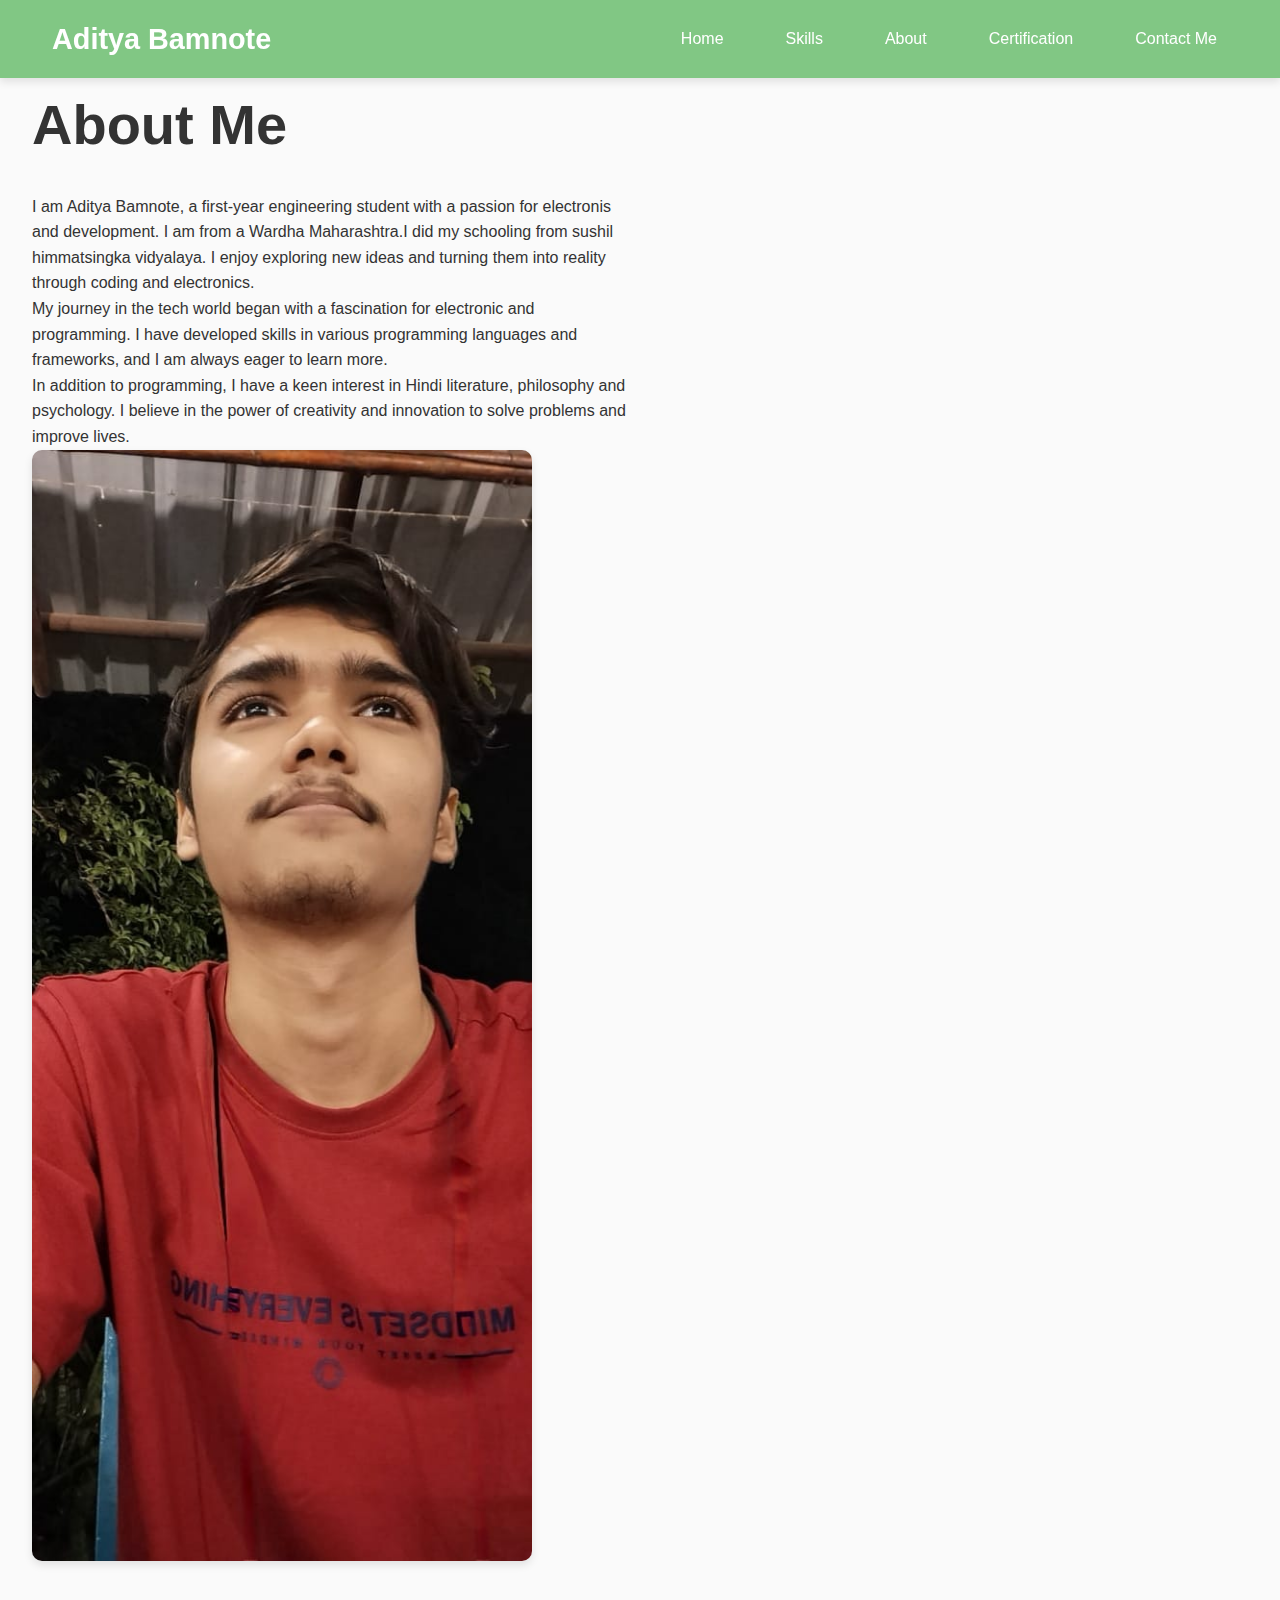
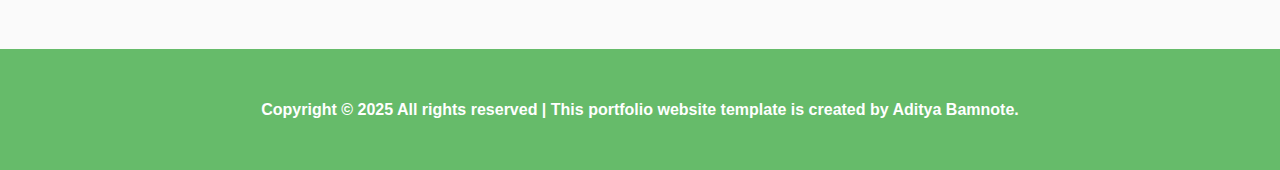
<file: about.html>
<!DOCTYPE html>
<html lang="en">

<head>
    <meta charset="UTF-8">
    <meta name="viewport" content="width=device-width, initial-scale=1.0">
    <title>About Me - Portfolio</title>
    <link rel="stylesheet" href="assets/css/dp.css">
    <link rel="stylesheet" href="assets/css/dp1.css">
</head>

<body>
    <!-- Navbar header section -->
    <header class="header">
        <nav class="navbar">
            <div class="logo">
                <h2 class="logo-heading">Aditya Bamnote</h2>
            </div>
            <div class="menu">
                <ul class="menu-list">
                    <li class="menu-list-items">
                        <a class="links" href="index.html">Home</a>
                    </li>
                    <li class="menu-list-items">
                        <a class="links" href="skills.html">Skills</a>
                    </li>
                    <li class="menu-list-items">
                        <a class="links" href="about.html">About</a>
                    </li>
                    <li class="menu-list-items">
                        <a class="links" href="certificate.html">Certification</a>
                    </li>
                    <li class="menu-list-items">
                        <a class="links" href="contact.html">Contact Me</a>
                    </li>
                </ul>
            </div>
        </nav>
    </header>

    <!-- About Section -->
    <section class="about">
        <div class="about-text">
            <h1 class="my-heading">About Me</h1>
            <p class="lead-para">
                I am Aditya Bamnote, a first-year engineering student with a passion for electronis and development.
                I am from a Wardha Maharashtra.I did my schooling from sushil himmatsingka vidyalaya.
 
                I enjoy exploring new ideas and turning them into reality through coding and electronics.
            </p>
            <p class="lead-para">
                My journey in the tech world began with a fascination for electronic and programming. 
                I have developed skills in various programming languages and frameworks, and I am always eager to learn more.
            </p>
            <p class="lead-para">
                In addition to programming, I have a keen interest in Hindi literature, philosophy and psychology. 
                I believe in the power of creativity and innovation to solve problems and improve lives.
            </p>
        </div>
        <div class="about-image">
            <img src="ADITYA.jpeg" alt="Aditya Bamnote" style="width: 100%; border-radius: 10px; box-shadow: 0 4px 8px rgba(0,0,0,0.1);" />
        </div>
    </section>

    </section>

    <!-- Footer section -->
    <footer class="footer">
        <div class="footer-content text-center">
            <h4>
                Copyright © 2025 All rights reserved |
                This portfolio website template is created by Aditya Bamnote.
            </h4>
        </div>
    </footer>
</body>

</html>
</file>
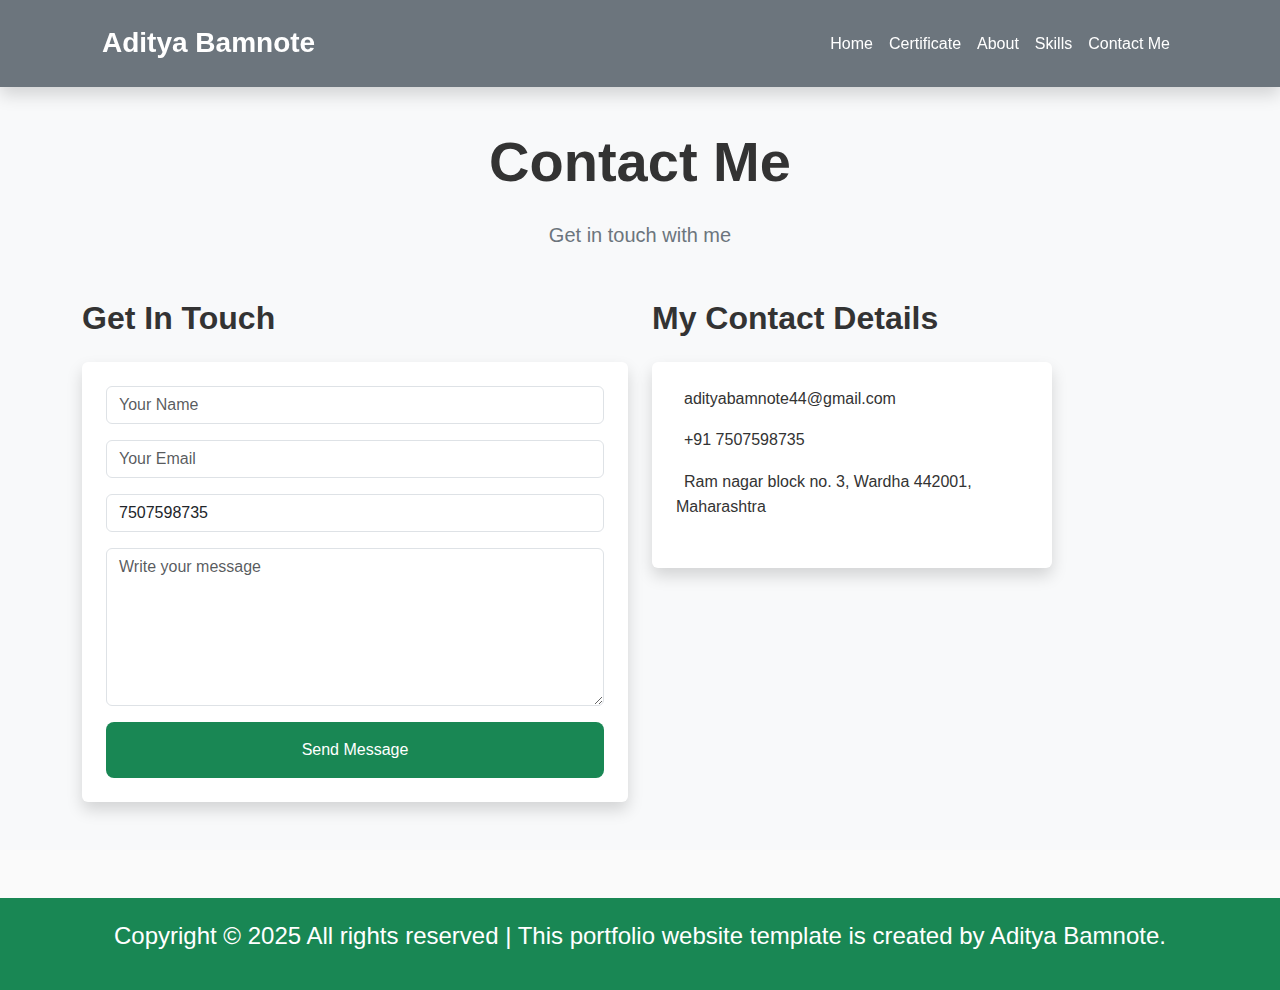
<file: contact.html>
<!DOCTYPE html>
<html lang="en">

<head>
    <meta charset="UTF-8" />
    <meta name="viewport" content="width=device-width, initial-scale=1" />
    <title>Contact Me - Aditya Bamnote</title>
    <link href="https://cdn.jsdelivr.net/npm/bootstrap@5.3.0/dist/css/bootstrap.min.css" rel="stylesheet" />
    <link rel="stylesheet" href="assets/css/dp.css" />
    <link rel="stylesheet" href="assets/css/dp1.css" />
</head>

<body>
    <!-- Navbar header section -->
    <header class="header fixed-top bg-secondary shadow">
        <nav class="navbar navbar-expand-lg container">
            <a class="navbar-brand text-white fs-3 fw-semibold" href="#">Aditya Bamnote</a>
            <button class="navbar-toggler" type="button" data-bs-toggle="collapse" data-bs-target="#navbarNavContact" aria-controls="navbarNavContact" aria-expanded="false" aria-label="Toggle navigation">
                <span class="navbar-toggler-icon"></span>
            </button>
            <div class="collapse navbar-collapse" id="navbarNavContact">
                <ul class="navbar-nav ms-auto">
                    <li class="nav-item">
                        <a class="nav-link text-white" href="index.html">Home</a>
                    </li>
                    <li class="nav-item">
                        <a class="nav-link text-white" href="certificate.html">Certificate</a>
                    </li>
                    <li class="nav-item">
                        <a class="nav-link text-white" href="about.html">About</a>
                    </li>
                    <li class="nav-item">
                        <a class="nav-link text-white" href="skills.html">Skills</a>
                    </li>
                    <li class="nav-item">
                        <a class="nav-link active text-white" href="#contact">Contact Me</a>
                    </li>
                </ul>
            </div>
        </nav>
    </header>

    <!-- Contact me section -->
    <section class="contact py-5 bg-light" id="contact" style="margin-top: 80px;">
        <div class="container">
            <div class="contact-heading text-center mb-5">
                <h1 class="my-heading">Contact Me</h1>
                <p class="fs-5 text-secondary">Get in touch with me</p>
            </div>
            <div class="row g-4">
                <div class="col-md-6">
                    <h2 class="greet-heading mb-4">Get In Touch</h2>
                    <form class="contact-form bg-white p-4 rounded shadow">
                        <input class="form-control mb-3" type="text" placeholder="Your Name" required />
                        <input class="form-control mb-3" type="email" placeholder="Your Email" required />
                        <input class="form-control mb-3" type="tel" placeholder="Your Phone" value="7507598735" required />
                        <textarea class="form-control mb-3" placeholder="Write your message" rows="6" required></textarea>
                        <button type="submit" class="btn btn-success w-100">Send Message</button>
                    </form>
                </div>
                <div class="col-md-6">
                    <h2 class="greet-heading mb-4">My Contact Details</h2>
                    <div class="contact-details bg-white p-4 rounded shadow">
                        <p><i class="fas fa-envelope me-2"></i> adityabamnote44@gmail.com</p>
                        <p><i class="fas fa-phone me-2"></i> +91 7507598735</p>
                        <p><i class="fas fa-map-marker-alt me-2"></i> Ram nagar block no. 3, Wardha 442001, Maharashtra</p>
                        <div class="social-icons mt-4">
                            <a href="https://www.instagram.com/adi.tyab04?igsh=MTFwcWtxYmU5NjhxMQ==" target="_blank" class="social-icon text-success fs-3" title="Instagram">
                                <i class="fab fa-instagram"></i>
                            </a>
                        </div>
                    </div>
                </div>
            </div>
        </div>
    </section>

    <!-- Footer section -->
    <footer class="footer bg-success text-white text-center py-4 mt-5">
        <div class="container">
            <h4>
                Copyright © 2025 All rights reserved | This portfolio website template is created by Aditya Bamnote.
            </h4>
            <div class="footer-menu d-flex justify-content-center gap-3 mt-3">
                <a href="https://www.instagram.com/adi.tyab04?igsh=MTFwcWtxYmU5NjhxMQ==" target="_blank" class="footer-links text-white fs-4" title="Instagram">
                    <i class="fab fa-instagram"></i>
                </a>
            </div>
        </div>
    </footer>

    <script src="https://cdn.jsdelivr.net/npm/bootstrap@5.3.0/dist/js/bootstrap.bundle.min.js"></script>
    <script src="assets/js/dp.js"></script>
</body>

</html>
</file>
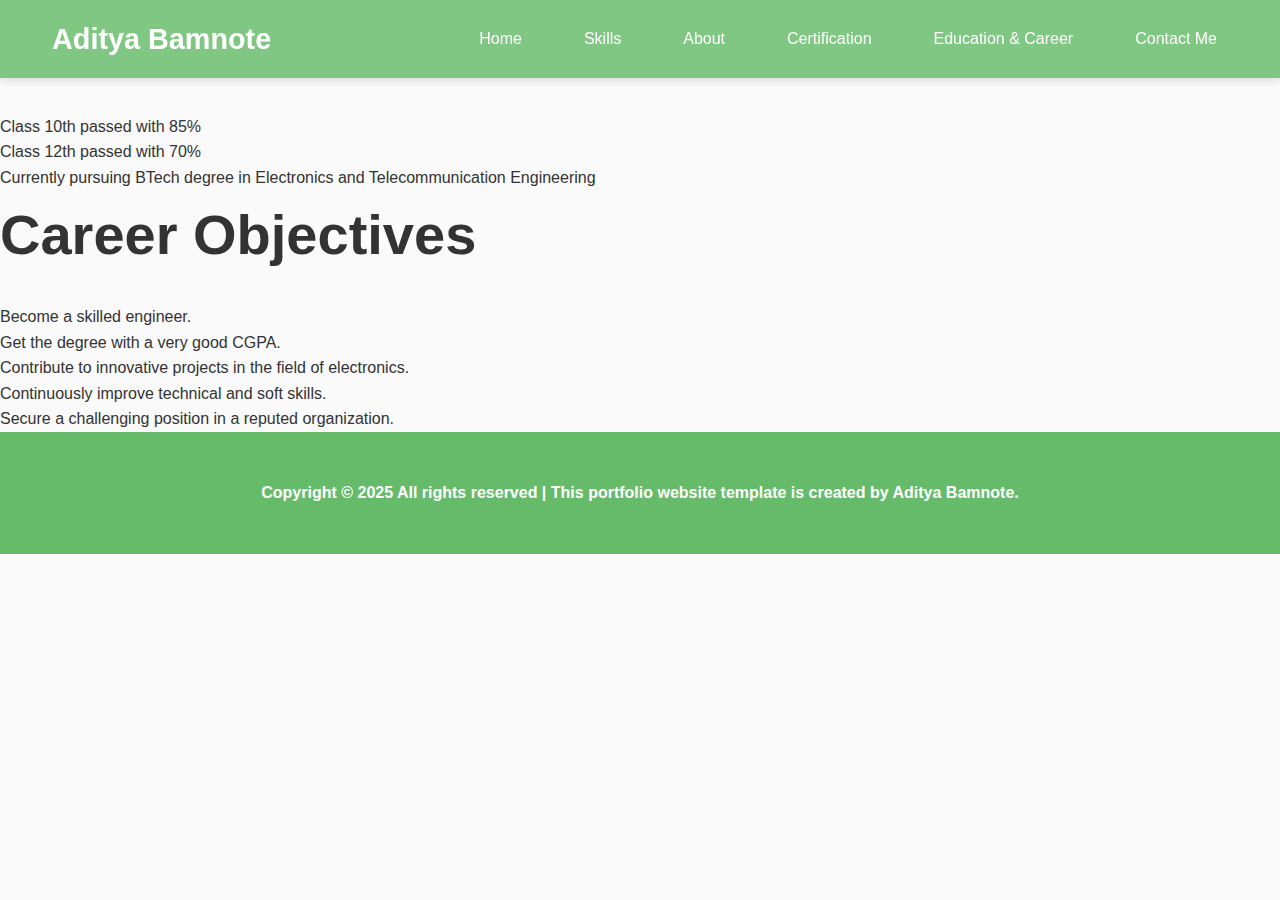
<file: education-career.html>
<!DOCTYPE html>
<html lang="en">

<head>
    <meta charset="UTF-8" />
    <meta name="viewport" content="width=device-width, initial-scale=1" />
    <title>Education & Career - Portfolio</title>
    <link rel="stylesheet" href="assets/css/dp.css" />
    <link rel="stylesheet" href="assets/css/dp1.css" />
</head>

<body>
    <!-- Navbar header section -->
    <header class="header">
        <nav class="navbar">
            <div class="logo">
                <h2 class="logo-heading">Aditya Bamnote</h2>
            </div>
            <div class="menu">
                <ul class="menu-list">
                    <li class="menu-list-items">
                        <a class="links" href="index.html">Home</a>
                    </li>
                    <li class="menu-list-items">
                        <a class="links" href="skills.html">Skills</a>
                    </li>
                    <li class="menu-list-items">
                        <a class="links" href="about.html">About</a>
                    </li>
                    <li class="menu-list-items">
                        <a class="links" href="certificate.html">Certification</a>
                    </li>
                    <li class="menu-list-items">
                        <a class="links" href="education-career.html">Education & Career</a>
                    </li>
                    <li class="menu-list-items">
                        <a class="links" href="contact.html">Contact Me</a>
                    </li>
                </ul>
            </div>
        </nav>
    </header>

    <!-- Education Section -->
    <section class="education">
        <div class="education-text">
            <h1 class="my-heading">Education</h1>
            <p class="lead-para">Class 10th passed with 85%</p>
            <p class="lead-para">Class 12th passed with 70%</p>
            <p class="lead-para">Currently pursuing BTech degree in Electronics and Telecommunication Engineering</p>
        </div>
    </section>

    <!-- Career Objectives Section -->
    <section class="career-objectives">
        <div class="career-text">
            <h1 class="my-heading">Career Objectives</h1>
            <ol class="lead-para">
                <li>Become a skilled engineer.</li>
                <li>Get the degree with a very good CGPA.</li>
                <li>Contribute to innovative projects in the field of electronics.</li>
                <li>Continuously improve technical and soft skills.</li>
                <li>Secure a challenging position in a reputed organization.</li>
            </ol>
        </div>
    </section>

    <!-- Footer section -->
    <footer class="footer">
        <div class="footer-content text-center">
            <h4>
                Copyright © 2025 All rights reserved |
                This portfolio website template is created by Aditya Bamnote.
            </h4>
        </div>
    </footer>
</body>

</html>
</file>
<file: assets/css/dp1.css>
/* 
This file is intentionally left blank. 
*/
</file>
<file: assets/css/dp.css>
/* Reset and Base Styles */
:root {
    --primary-color: #66bb6a;
    --secondary-color: #81c784;
    --accent-color: #4caf50;
    --text-light: #fff;
    --text-dark: #333;
    --background-light: #f5f5f5;
    --background-off-white: #fafafa;
    --hover-color: #c8e6c9;
    --transition: all 0.3s ease;
    --shadow: 0 4px 8px rgba(0, 0, 0, 0.1);
}

* {
    margin: 0;
    padding: 0;
    box-sizing: border-box;
}

body {
    font-family: 'SF Pro Display', sans-serif;
    background-color: var(--background-off-white);
    color: var(--text-dark);
    line-height: 1.6;
}

/* Header and Navigation */
.header {
    background: var(--secondary-color);
    color: var(--text-light);
    padding: 1rem 0;
    position: fixed;
    width: 100%;
    top: 0;
    z-index: 1000;
    box-shadow: var(--shadow);
}

.logo-heading {
    margin: 0;
    padding: 0 20px;
    font-size: 1.8rem;
    font-weight: 600;
    color: var(--text-light);
}

.navbar {
    display: flex;
    justify-content: space-between;
    align-items: center;
    padding: 0 2rem;
}

.menu {
    display: flex;
}

.menu-list {
    list-style: none;
    padding: 0;
    margin: 0;
    display: flex;
}

.menu-list-items {
    margin: 0 15px;
}

.links {
    color: var(--text-light);
    text-decoration: none;
    font-weight: 500;
    transition: var(--transition);
    padding: 0.5rem 1rem;
    border-radius: 4px;
}

.links:hover, .links.active {
    background: var(--accent-color);
    color: var(--text-light);
}

.hamburger {
    display: none;
    cursor: pointer;
    font-size: 1.5rem;
    color: var(--text-light);
}

/* Hero Section */
.hero {
    background: linear-gradient(rgba(0,0,0,0.6), rgba(0,0,0,0.6)), url('../../mb.jpg') no-repeat center center/cover;
    height: 100vh;
    display: flex;
    justify-content: center;
    align-items: center;
    color: var(--text-light);
    text-align: center;
    padding-top: 80px;
}

.intro {
    max-width: 800px;
    padding: 2rem;
}

.greet-heading {
    font-size: 2rem;
    margin-bottom: 1rem;
    font-weight: 600;
}

.my-heading {
    font-size: 3.5rem;
    margin-bottom: 1.5rem;
    font-weight: 700;
}

.sub-heading {
    font-size: 1.5rem;
    margin-bottom: 2rem;
    font-weight: 400;
}

/* Buttons */
.intro-buttons {
    display: flex;
    justify-content: center;
    gap: 1rem;
}

.btn {
    padding: 1rem 2rem;
    border: none;
    border-radius: 8px;
    font-size: 1rem;
    cursor: pointer;
    transition: var(--transition);
    font-weight: 500;
}

.common-btn {
    background: var(--accent-color);
    color: var(--text-light);
}

.ghost-btn {
    background: transparent;
    border: 2px solid var(--text-light);
    color: var(--text-light);
}

.btn:hover {
    transform: translateY(-3px);
    box-shadow: var(--shadow);
}

/* Portfolio Section */
.portfolio {
    padding: 5rem 2rem;
    background: var(--background-light);
}

.section-header {
    text-align: center;
    margin-bottom: 3rem;
}

.section-header h2 {
    font-size: 2.5rem;
    color: var(--text-dark);
    margin-bottom: 1rem;
}

.section-header p {
    font-size: 1.2rem;
    color: var(--text-dark);
    opacity: 0.8;
}

.my-row {
    display: grid;
    grid-template-columns: repeat(auto-fit, minmax(300px, 1fr));
    gap: 2rem;
    padding: 0 1rem;
}

.port-card {
    background: var(--text-light);
    border-radius: 10px;
    box-shadow: var(--shadow);
    overflow: hidden;
    transition: var(--transition);
}

.port-card:hover {
    transform: translateY(-10px);
    box-shadow: 0 8px 20px rgba(0,0,0,0.2);
}

.image img {
    width: 100%;
    height: 200px;
    object-fit: cover;
}

/* About Section */
.about {
    padding: 5rem 2rem;
    background: var(--background-off-white);
}

.about-content {
    display: flex;
    justify-content: space-between;
    align-items: center;
    gap: 3rem;
    max-width: 1200px;
    margin: 0 auto;
}

.about-text {
    flex: 1;
    max-width: 600px;
}

.about-image {
    flex: 1;
    max-width: 500px;
}

.about-image img {
    width: 100%;
    height: auto;
    border-radius: 10px;
    box-shadow: var(--shadow);
}

/* Social Media Icons */
.social-icons {
    display: flex;
    gap: 1.5rem;
    margin-top: 2rem;
}

.social-icon {
    color: var(--accent-color);
    font-size: 1.8rem;
    transition: var(--transition);
}

.social-icon:hover {
    transform: translateY(-3px);
    color: var(--primary-color);
}

/* Contact Section */
.contact {
    padding: 5rem 2rem;
    background: var(--background-light);
}

.contact-content {
    display: flex;
    justify-content: space-between;
    gap: 3rem;
    max-width: 1200px;
    margin: 0 auto;
}

.contact-form-container {
    flex: 1;
    max-width: 600px;
    background: var(--text-light);
    padding: 2rem;
    border-radius: 10px;
    box-shadow: var(--shadow);
}

.contact-details {
    flex: 1;
    max-width: 400px;
}

.form-controls {
    width: 100%;
    padding: 1rem;
    margin: 0.5rem 0;
    border: 1px solid #ddd;
    border-radius: 8px;
    font-size: 1rem;
    transition: var(--transition);
}

.form-controls:focus {
    outline: none;
    border-color: var(--accent-color);
    box-shadow: 0 0 0 2px rgba(76, 175, 80, 0.1);
}

/* Certificate Section */
.certificates-grid {
    display: grid;
    grid-template-columns: repeat(auto-fit, minmax(300px, 1fr));
    gap: 30px;
    padding: 40px 20px;
    max-width: 1200px;
    margin: 0 auto;
}

.certificate-item {
    background: var(--text-light);
    padding: 2rem;
    border-radius: 10px;
    box-shadow: var(--shadow);
    transition: var(--transition);
    text-align: center;
}

.certificate-item:hover {
    transform: translateY(-10px);
    box-shadow: 0 8px 20px rgba(0,0,0,0.2);
}

.certificate-img i {
    font-size: 3rem;
    color: var(--accent-color);
    margin-bottom: 1rem;
}

.certificate-info h3 {
    font-size: 1.5rem;
    margin: 1rem 0;
    color: var(--text-dark);
}

.certificate-info p {
    font-size: 1rem;
    color: var(--text-dark);
    opacity: 0.8;
    margin-bottom: 1rem;
}

.certificate-meta span {
    display: block;
    font-size: 0.9rem;
    color: #757575;
    margin: 0.3rem 0;
}

/* Footer Section */
.footer {
    background: var(--primary-color);
    color: var(--text-light);
    text-align: center;
    padding: 3rem 0;
}

.footer-content {
    max-width: 1200px;
    margin: 0 auto;
    padding: 0 2rem;
}

.footer-menu-list {
    list-style: none;
    padding: 0;
    display: flex;
    justify-content: center;
    gap: 1.5rem;
    margin: 1.5rem 0;
}

.footer-links {
    color: var(--text-light);
    text-decoration: none;
    font-size: 1.5rem;
    transition: var(--transition);
}

.footer-links:hover {
    color: var(--hover-color);
    transform: translateY(-3px);
}

/* Responsive Design */
@media (max-width: 992px) {
    .my-heading {
        font-size: 2.5rem;
    }
    
    .contact-content, .about-content {
        flex-direction: column;
    }
    
    .about {
        text-align: center;
    }
    
    .certificates-grid {
        grid-template-columns: repeat(2, 1fr);
    }
}

@media (max-width: 768px) {
    .navbar {
        padding: 1rem;
    }

    .menu {
        display: none;
        position: absolute;
        top: 100%;
        left: 0;
        width: 100%;
        background: var(--secondary-color);
        padding: 1rem 0;
    }

    .menu.active {
        display: block;
    }

    .menu-list {
        flex-direction: column;
        align-items: center;
    }

    .menu-list-items {
        margin: 0.5rem 0;
    }

    .hamburger {
        display: block;
    }

    .my-heading {
        font-size: 2rem;
    }

    .intro-buttons {
        flex-direction: column;
    }

    .btn {
        width: 100%;
    }
    
    .certificates-grid {
        grid-template-columns: 1fr;
    }
}

@media (max-width: 480px) {
    .logo-heading {
        font-size: 1.5rem;
    }

    .greet-heading {
        font-size: 1.5rem;
    }

    .my-heading {
        font-size: 1.8rem;
    }

    .sub-heading {
        font-size: 1.2rem;
    }
    
    .section-header h2 {
        font-size: 2rem;
    }
}
</file>
